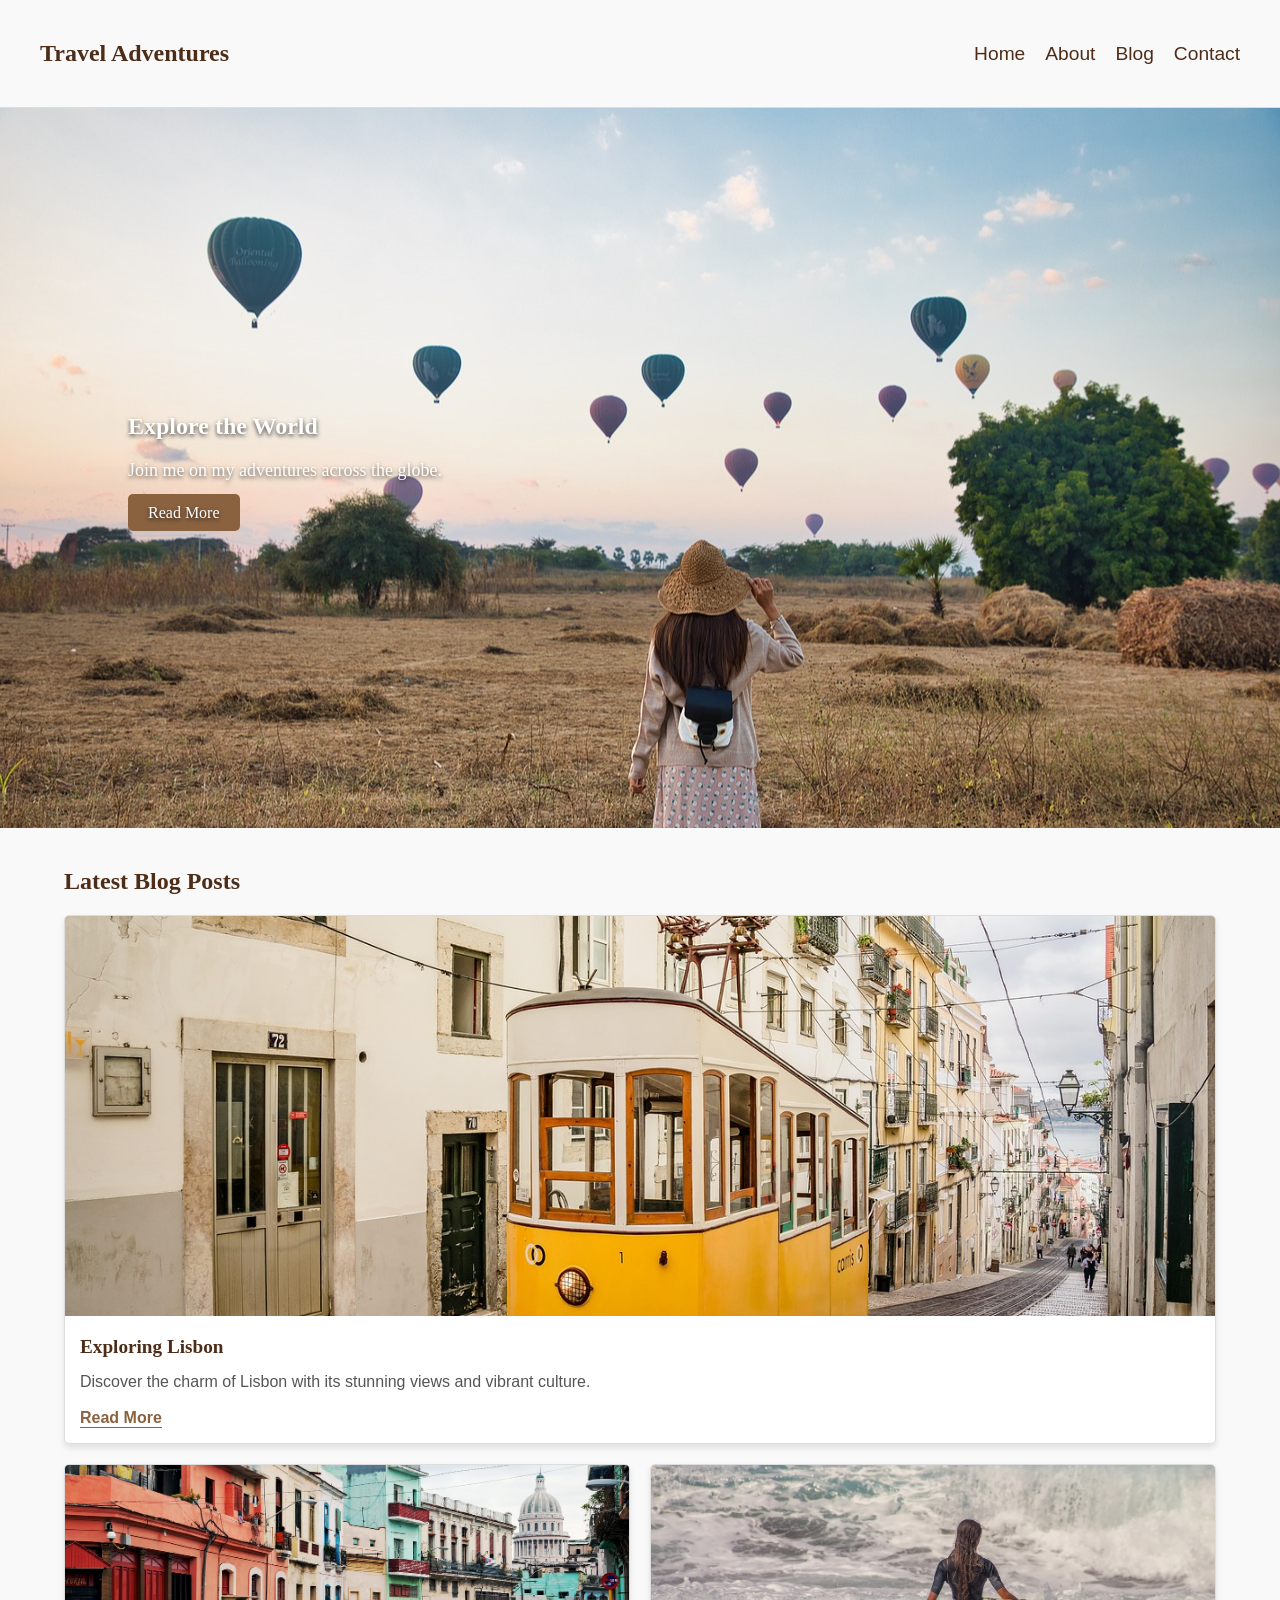
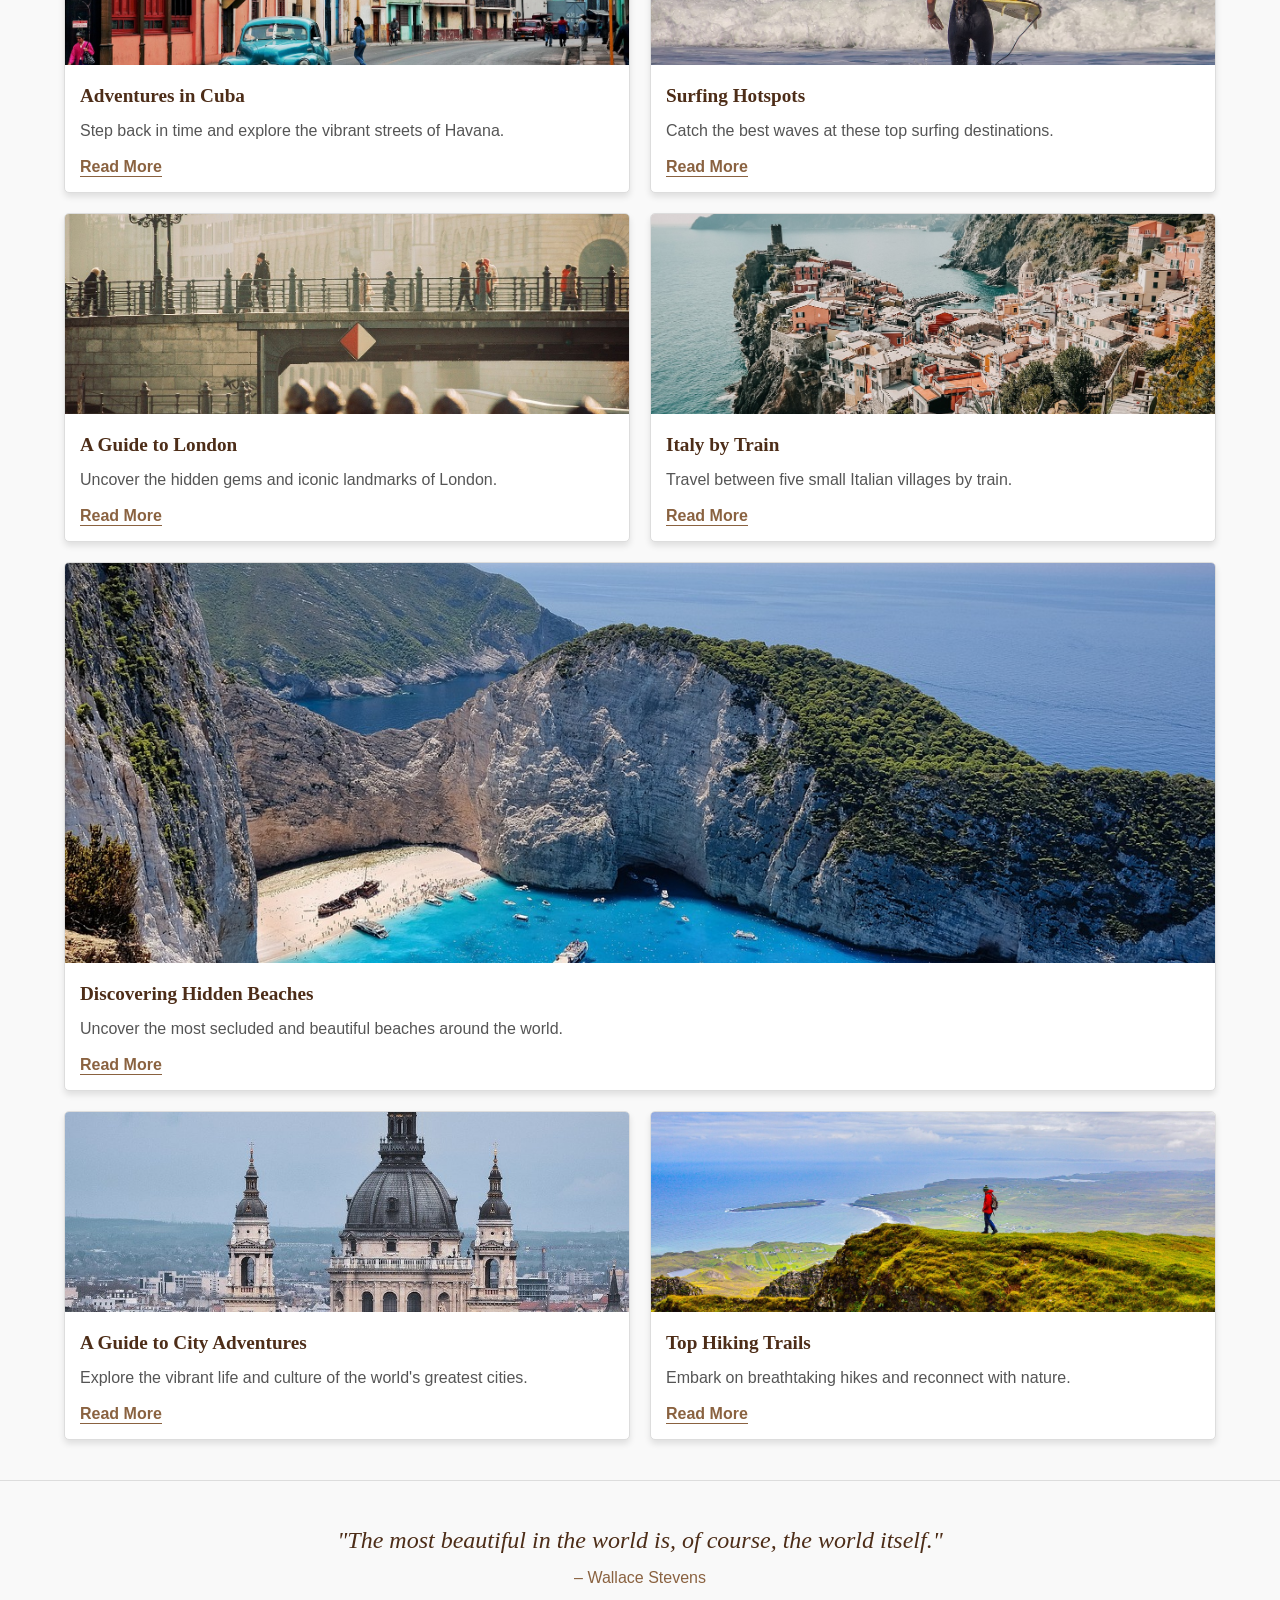
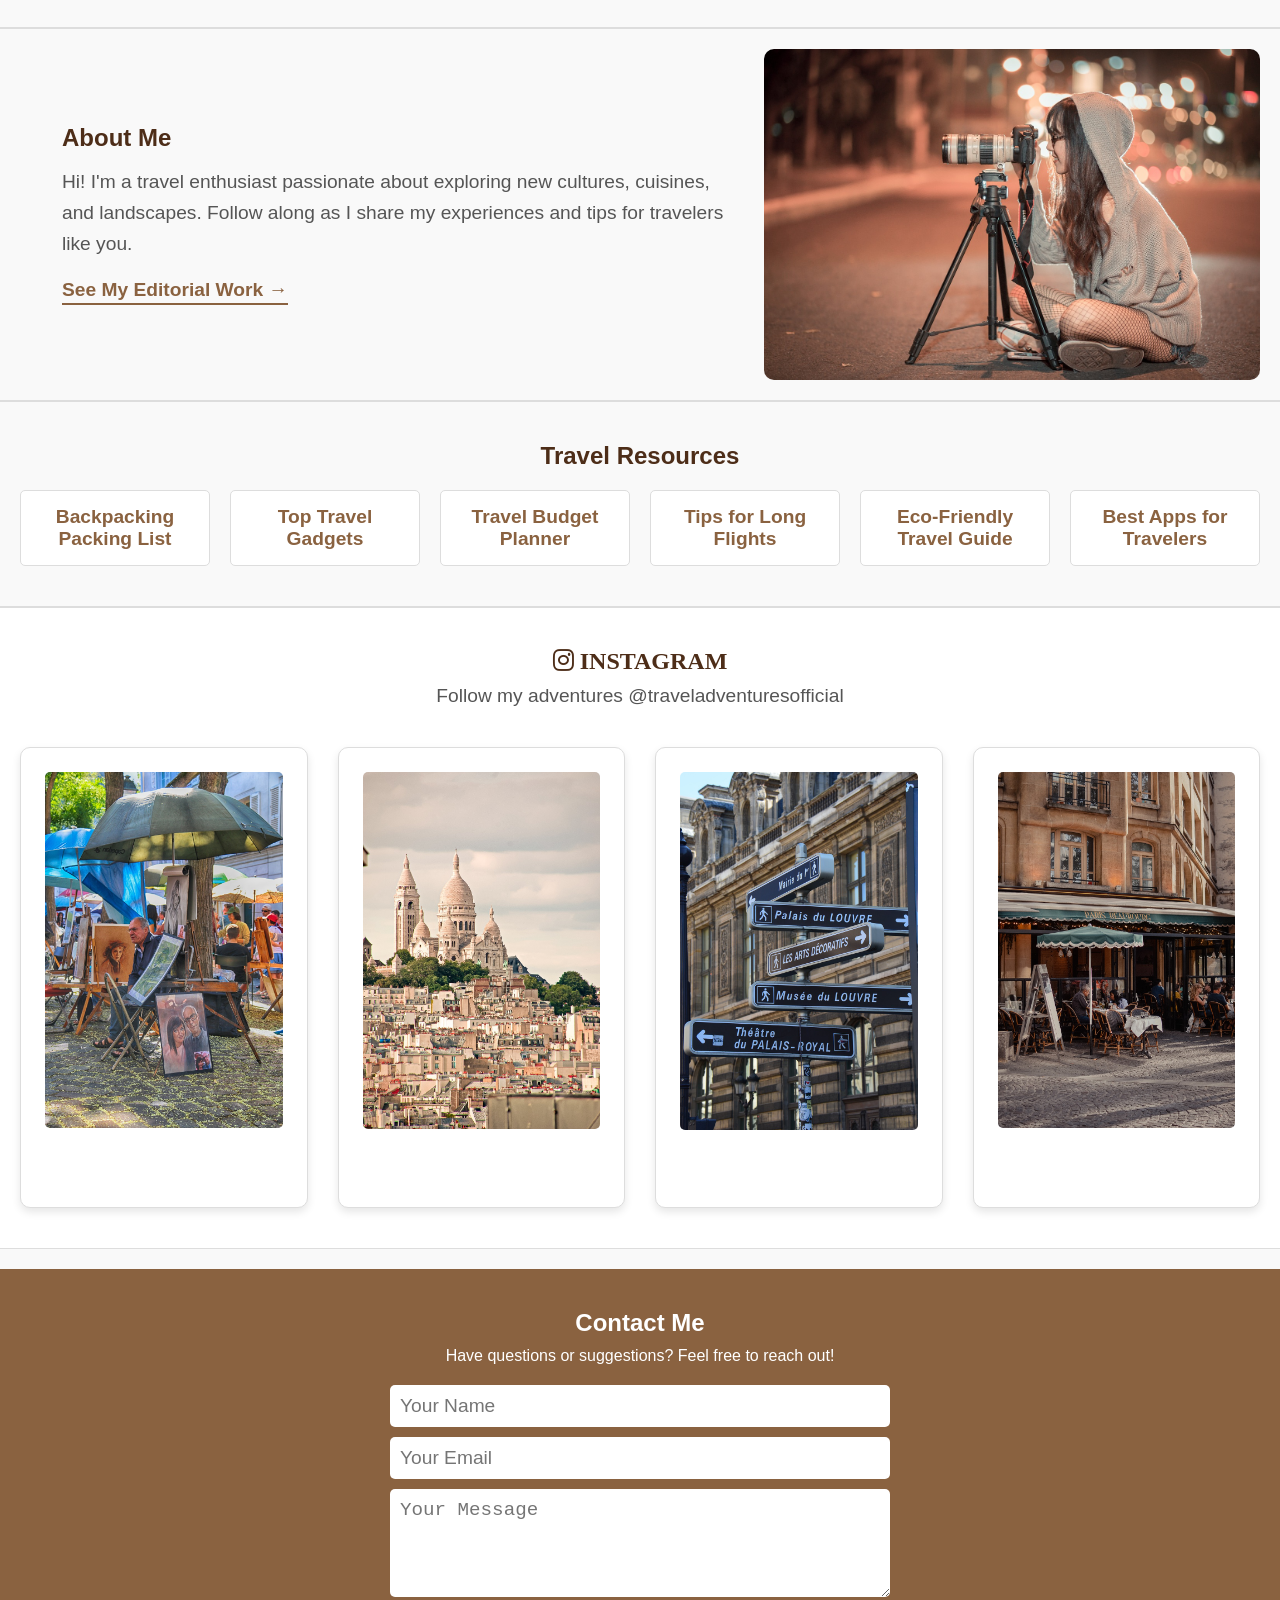
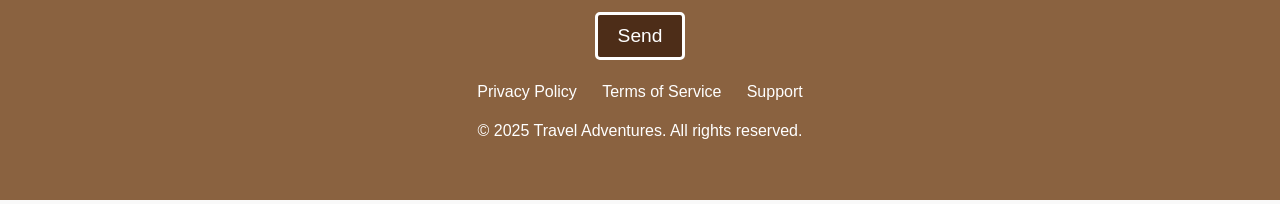
<file: index.html>
<!DOCTYPE html>
<html>
  <head>
    <meta charset="utf-8" />
    <title>Travel Adventures</title>
    <link rel="stylesheet" href="./style.css" />
    <link
      rel="stylesheet"
      href="https://cdnjs.cloudflare.com/ajax/libs/font-awesome/6.0.0-beta3/css/all.min.css"
    />
    <meta name="viewport" content="width=device-width, initial-scale=1.0" />
  </head>

  <body>
    <header>
      <div class="container">
        <h1 class="logo">Travel Adventures</h1>
        <nav>
          <ul class="nav-links">
            <li><a href="#">Home</a></li>
            <li><a href="#about">About</a></li>
            <li><a href="#blog">Blog</a></li>
            <li><a href="#contact">Contact</a></li>
          </ul>
        </nav>
      </div>
    </header>

    <section class="hero">
      <div class="hero-content">
        <h2>Explore the World</h2>
        <p>Join me on my adventures across the globe.</p>
        <a href="#blog" class="btn">Read More</a>
      </div>
    </section>

    <section class="blog-grid" id="blog">
      <h2 class="blog-section-heading">Latest Blog Posts</h2>
      <article class="blog-post featured">
        <img src="./assets/lisbon-8275988_1280.jpg" alt="Lisbon" />
        <h3>Exploring Lisbon</h3>
        <p>
          Discover the charm of Lisbon with its stunning views and vibrant
          culture.
        </p>
        <a href="#" class="read-more">Read More</a>
      </article>
      <article class="blog-post">
        <img src="./assets/cars-1638594_1280.jpg" alt="Cuba" />
        <h3>Adventures in Cuba</h3>
        <p>Step back in time and explore the vibrant streets of Havana.</p>
        <a href="#" class="read-more">Read More</a>
      </article>
      <article class="blog-post">
        <img src="./assets/surfer-3729052_1280.jpg" alt="Surfing" />
        <h3>Surfing Hotspots</h3>
        <p>Catch the best waves at these top surfing destinations.</p>
        <a href="#" class="read-more">Read More</a>
      </article>
      <article class="blog-post">
        <img src="./assets/bridge-7779222_1280.jpg" alt="London" />
        <h3>A Guide to London</h3>
        <p>Uncover the hidden gems and iconic landmarks of London.</p>
        <a href="#" class="read-more">Read More</a>
      </article>
      <!-- <article class="blog-post">
                <img src="assets/snow-3066167_1280.jpg" alt="Sports on the Go">
                <h3>Staying Active While Traveling</h3>
                <p>Discover how to stay fit and enjoy sports on your travels.</p>
                <a href="#" class="read-more">Read More</a>
            </article> -->
      <article class="blog-post">
        <img src="./assets/city-6328941_1280.jpg" alt="Sports on the Go" />
        <h3>Italy by Train</h3>
        <p>Travel between five small Italian villages by train.</p>
        <a href="#" class="read-more">Read More</a>
      </article>
      <article class="blog-post featured">
        <img src="./assets/beach-6514331_1280.jpg" alt="Post 1" />
        <h3>Discovering Hidden Beaches</h3>
        <p>Uncover the most secluded and beautiful beaches around the world.</p>
        <a href="#" class="read-more">Read More</a>
      </article>
      <article class="blog-post">
        <img src="./assets/architecture-7857832_1280.jpg" alt="Post 2" />
        <h3>A Guide to City Adventures</h3>
        <p>
          Explore the vibrant life and culture of the world's greatest cities.
        </p>
        <a href="#" class="read-more">Read More</a>
      </article>
      <article class="blog-post">
        <img src="./assets/man-5475371_1280.jpg" alt="Post 3" />
        <h3>Top Hiking Trails</h3>
        <p>Embark on breathtaking hikes and reconnect with nature.</p>
        <a href="#" class="read-more">Read More</a>
      </article>
    </section>

    <section class="quote-section">
      <blockquote>
        "The most beautiful in the world is, of course, the world itself."
      </blockquote>
      <cite>– Wallace Stevens</cite>
    </section>

    <section class="about" id="about">
      <div class="about-content">
        <h2>About Me</h2>
        <p>
          Hi! I'm a travel enthusiast passionate about exploring new cultures,
          cuisines, and landscapes. Follow along as I share my experiences and
          tips for travelers like you.
        </p>
        <a href="#">See My Editorial Work →</a>
      </div>
      <img
        src="./assets/night-1927265_1280.jpg"
        alt="About Image"
        class="about-image"
      />
    </section>

    <section class="resources-section">
      <h2>Travel Resources</h2>
      <div class="resources-links">
        <a href="#">Backpacking Packing List</a>
        <a href="#">Top Travel Gadgets</a>
        <a href="#">Travel Budget Planner</a>
        <a href="#">Tips for Long Flights</a>
        <a href="#">Eco-Friendly Travel Guide</a>
        <a href="#">Best Apps for Travelers</a>
      </div>
    </section>

    <section class="instagram-section">
      <h2><i class="fab fa-instagram"></i> INSTAGRAM</h2>
      <p>Follow my adventures @traveladventuresofficial</p>
      <div class="instagram-grid">
        <div class="instagram-photo">
          <img src="./assets/montmartre-4684316_1280.jpg" alt="Photo 1" />
        </div>
        <div class="instagram-photo">
          <img src="./assets/montmartre-6510653_1280.jpg" alt="Photo 2" />
        </div>
        <div class="instagram-photo">
          <img src="./assets/paris-7301995_1280.jpg" alt="Photo 3" />
        </div>
        <div class="instagram-photo">
          <img src="./assets/restaurant-4011989_1280.jpg" alt="Photo 4" />
        </div>
      </div>
    </section>

    <footer class="footer" id="contact">
      <h2>Contact Me</h2>
      <p>Have questions or suggestions? Feel free to reach out!</p>
      <form class="contact-form">
        <input type="text" placeholder="Your Name" required />
        <input type="email" placeholder="Your Email" required />
        <textarea placeholder="Your Message" rows="4" required></textarea>
        <button type="submit" class="btn">Send</button>
      </form>
      <div class="footer-links">
        <a href="#">Privacy Policy</a>
        <a href="#">Terms of Service</a>
        <a href="#">Support</a>
      </div>
      <p class="footer-note">
        &copy; 2025 Travel Adventures. All rights reserved.
      </p>
    </footer>
  </body>
</html>
</file>
<file: style.css>
:root {
  --color-primary: #4d2d18;
  --color-secondary: #8a6240;
  --color-background: #f9f9f9;
  --color-text: #555;
  --font-size-base: 1.2rem;
  --font-size-small: 1rem;
  --font-size-large: 1.5rem;
}

* {
  margin: 0;
  padding: 0;
  box-sizing: border-box;
}

body {
  font-family: Arial, sans-serif;
  background-color: var(--color-background);
  color: var(--color-text);
  font-size: var(--font-size-base);
  margin: 0;
}

header {
  background-color: var();
  color: var(---text-color);
  width: 100%;
  padding: 40px;
  display: flex;
  justify-content: space-between;
  align-items: center;
  background-color: var(--color-background);
  border-bottom: 1px solid #ddd;
  position: sticky;
  top: 0;
  z-index: 1000;
  margin: 0;
}

.hero {
  position: relative;
  display: flex;
  align-items: center;
  justify-content: center;
  height: 80vh;
  background-size: cover;
  background-position: center;
  background-image: url(./assets/woman-5628426_1280.jpg);
  border-radius: 0px;
  margin: 0;
  width: 100vw;
  overflow: hidden;
}

.hero-content {
  position: absolute;
  top: 50%;
  left: 10%;
  transform: translateY(-50%);
  color: #fff;
  text-shadow: 0 2px 4px rgba(0, 0, 0, 0.7);
  font-family: "Georgia", serif;
  max-width: 600px;
}

.hero-content h2 {
  font-size: var(--font-size-large);
  margin-bottom: 20px;
}

.hero-content p {
  font-size: 18px;
  margin-bottom: 20px;
}

.hero-content .btn {
  padding: 10px 20px;
  background-color: var(--color-secondary);
  color: #fff;
  text-decoration: none;
  font-size: var(--font-size-small);
  border-radius: 5px;
  transition: background-color 0.3s ease;
}

.hero-content .btn:hover {
  background-color: var(--color-primary);
}

.logo {
  font-size: var(--font-size-large);
  font-family: "Georgia", serif;
  color: var(--color-primary);
}

.nav-links {
  display: flex;
  list-style: none;
  gap: 20px;
}

.nav-links a {
  text-decoration: none;
  color: var(--color-primary);
  font-family: "Arial", sans-serif;
  font-size: var(--font-size-base);
}

.nav-links a:hover {
  text-decoration: underline;
}

.container {
  display: flex;
  justify-content: space-between;
  align-items: center;
  width: 100%;
}

.about {
  display: flex;
  align-items: center;
  justify-content: flex-end;
  gap: 20px;
  padding: 40px;
  background-color: var(--color-background);
  border-top: 1px solid #ddd;
  border-bottom: 1px solid #ddd;
  max-width: 1800px;
  margin: 0 auto;
  padding: 20px;
}

.about img {
  width: 40%;
  height: auto;
  object-fit: cover;
  border-radius: 10px;
}

.about-content {
  width: 55%;
}

.about-content h2 {
  font-size: var(--font-size-large);
  margin-bottom: 15px;
  color: var(--color-primary);
}

.about-content p {
  font-size: var(--font-size-base);
  color: var(--color-text);
  line-height: 1.6;
  margin-bottom: 20px;
}

.about-content a {
  display: inline-block;
  text-decoration: none;
  color: var(--color-secondary);
  font-weight: bold;
  border-bottom: 2px solid var(--color-secondary);
  padding-bottom: 2px;
  transition: color 0.3s ease, border-color 0.3s ease;
}

.about-content a:hover {
  color: var(--color-primary);
  border-color: var(--color-primary);
}

.blog-grid {
  display: grid;
  grid-template-columns: repeat(2, 1fr);
  gap: 20px;
  margin: 40px auto;
  max-width: 1300px;
  width: 90%;
}

.blog-section-heading {
  font-size: var(--font-size-large);
  font-family: "Georgia", serif;
  color: #4d2d18;
  grid-column: span 2;
}

.blog-post {
  background-color: #fff;
  border: 1px solid #ddd;
  border-radius: 5px;
  overflow: hidden;
  box-shadow: 0 4px 6px rgba(0, 0, 0, 0.1);
  transition: transform 0.3s ease, box-shadow 0.3s ease;
}

.blog-post.featured {
  grid-column: span 2;
  grid-row: span 2;
}

.blog-post img {
  width: 100%;
  height: 200px;
  object-fit: cover;
}

.blog-post.featured img {
  height: 400px;
}

.blog-post h3 {
  font-size: var(--font-size-base);
  margin: 15px;
  color: #4d2d18;
  font-family: "Georgia", serif;
}

.blog-post p {
  font-size: var(--font-size-small);
  margin: 0 15px 15px;
  color: #555;
}

.blog-post .read-more {
  display: inline-block;
  margin: 0 15px 15px;
  color: #8a6240;
  text-decoration: none;
  font-weight: bold;
  border-bottom: 1px solid #8a6240;
  transition: color 0.3s ease, border-color 0.3s ease;
  font-size: var(--font-size-small);
}

.blog-post .read-more:hover {
  color: #4d2d18;
  border-color: #4d2d18;
}

.blog-post:hover {
  transform: translateY(-5px);
  box-shadow: 0 6px 12px rgba(0, 0, 0, 0.15);
}

.instagram-section {
  text-align: center;
  padding: 40px 20px;
  background-color: #fff;
  border-top: 1px solid #ddd;
  border-bottom: 1px solid #ddd;
}

.instagram-section h2 {
  font-size: var(--font-size-large);
  font-family: "Georgia", serif;
  color: #4d2d18;
  margin-bottom: 10px;
}

.instagram-section p {
  font-size: var(--font-size-base);
  color: #555;
  margin-bottom: 40px;
}

.instagram-grid {
  display: grid;
  grid-template-columns: repeat(4, 1fr);
  gap: 30px;
  justify-items: center;
  justify-self: center;
}

.instagram-photo {
  background-color: #fff;
  width: 100%;
  padding: 1.5rem;
  border: 1px solid #ddd;
  border-radius: 10px;
  box-shadow: 0 4px 8px rgba(0, 0, 0, 0.1);
  max-width: 450px;
}

.instagram-photo img {
  width: 100%;
  height: auto;
  border-radius: 5px;
  margin-bottom: 3rem;
}

.quote-section {
  text-align: center;
  padding: 40px 20px;
  background-color: var(--color-background);
  border-top: 1px solid #ddd;
  border-bottom: 1px solid #ddd;
}

.quote-section blockquote {
  font-family: "Georgia", serif;
  font-size: 1.5rem;
  color: var(--color-primary);
  margin: 0 auto;
  max-width: 800px;
  line-height: 1.6;
  font-style: italic;
}

.quote-section cite {
  display: block;
  margin-top: 10px;
  font-size: var(--font-size-small);
  color: var(--color-secondary);
  font-style: normal;
}

.resources-section {
  padding: 40px 20px;
  background-color: var(--color-background);
  border-top: 1px solid #ddd;
  border-bottom: 1px solid #ddd;
  text-align: center;
}

.resources-section h2 {
  font-size: var(--font-size-large);
  color: var(--color-primary);
  margin-bottom: 20px;
}

.resources-links {
  display: grid;
  grid-template-columns: repeat(6, 1fr);
  gap: 20px;
  margin: 0 auto;
}

.resources-links a {
  display: block;
  padding: 15px;
  background-color: #fff;
  border: 1px solid #ddd;
  border-radius: 5px;
  text-decoration: none;
  color: var(--color-secondary);
  font-weight: bold;
  transition: transform 0.3s ease, box-shadow 0.3s ease;
}

.resources-links a:hover {
  transform: translateY(-5px);
  box-shadow: 0 6px 12px rgba(0, 0, 0, 0.1);
  color: var(--color-primary);
}

.footer {
  margin-top: 20px;
  background-color: var(--color-secondary);
  color: white;
  width: 100%;
  padding: 10px;
  padding: 40px 20px;
  text-align: center;
}

.footer h2 {
  font-size: var(--font-size-large);
  margin-bottom: 10px;
  color: var(--color-footer-text);
}

.footer p {
  font-size: var(--font-size-small);
  margin-bottom: 20px;
  color: var(--color-footer-text);
}

.contact-form {
  max-width: 500px;
  margin: 0 auto 20px;
}

.contact-form input,
.contact-form textarea {
  width: 100%;
  padding: 10px;
  margin-bottom: 10px;
  border: none;
  border-radius: 5px;
  font-size: var(--font-size-base);
}

.contact-form button {
  background-color: var(--color-primary);
  color: var(--color-footer-text);
  border: solid;
  padding: 10px 20px;
  border-radius: 5px;
  font-size: var(--font-size-base);
  cursor: pointer;
  transition: background-color 0.3s ease;
}

.contact-form button:hover {
  background-color: var(--color-footer-link-hover);
}

.footer-note {
  margin-top: 20px;
  font-size: var(--font-size-small);
  color: var(--color-footer-text);
}

.footer-links {
  margin-top: 20px;
}

.footer-links a {
  color: var(--color-footer-link);
  text-decoration: none;
  margin: 0 10px;
  font-size: var(--font-size-small);
}

.footer-links a:hover {
  color: var(--color-footer-link-hover);
}

@media (max-width: 1024px) {
  .blog-grid {
    grid-template-columns: repeat(2, 1fr);
  }

  .instagram-grid {
    grid-template-columns: repeat(2, 1fr);
  }

  .blog-post.featured {
    grid-column: span 2;
    grid-row: span 1;
  }
}

@media (max-width: 768px) {
  .blog-post.featured {
    grid-column: span 1;
    grid-row: span 1;
  }
  .blog-post.featured img {
    height: 200px;
  }

  .instagram-grid {
    grid-template-columns: repeat(2, 1fr);
  }

  .resources-links {
    display: grid;
    grid-template-columns: repeat(3, 1fr);
    grid-template-rows: 1fe 1fr;
    gap: 20px;
    margin: 0 auto;
  }
}

@media (max-width: 480px) {
  .blog-grid {
    grid-template-columns: 1fr;
  }

  .hero {
    height: 50vh;
  }

  .instagram-grid {
    grid-template-columns: 1fr;
  }
}
</file>
